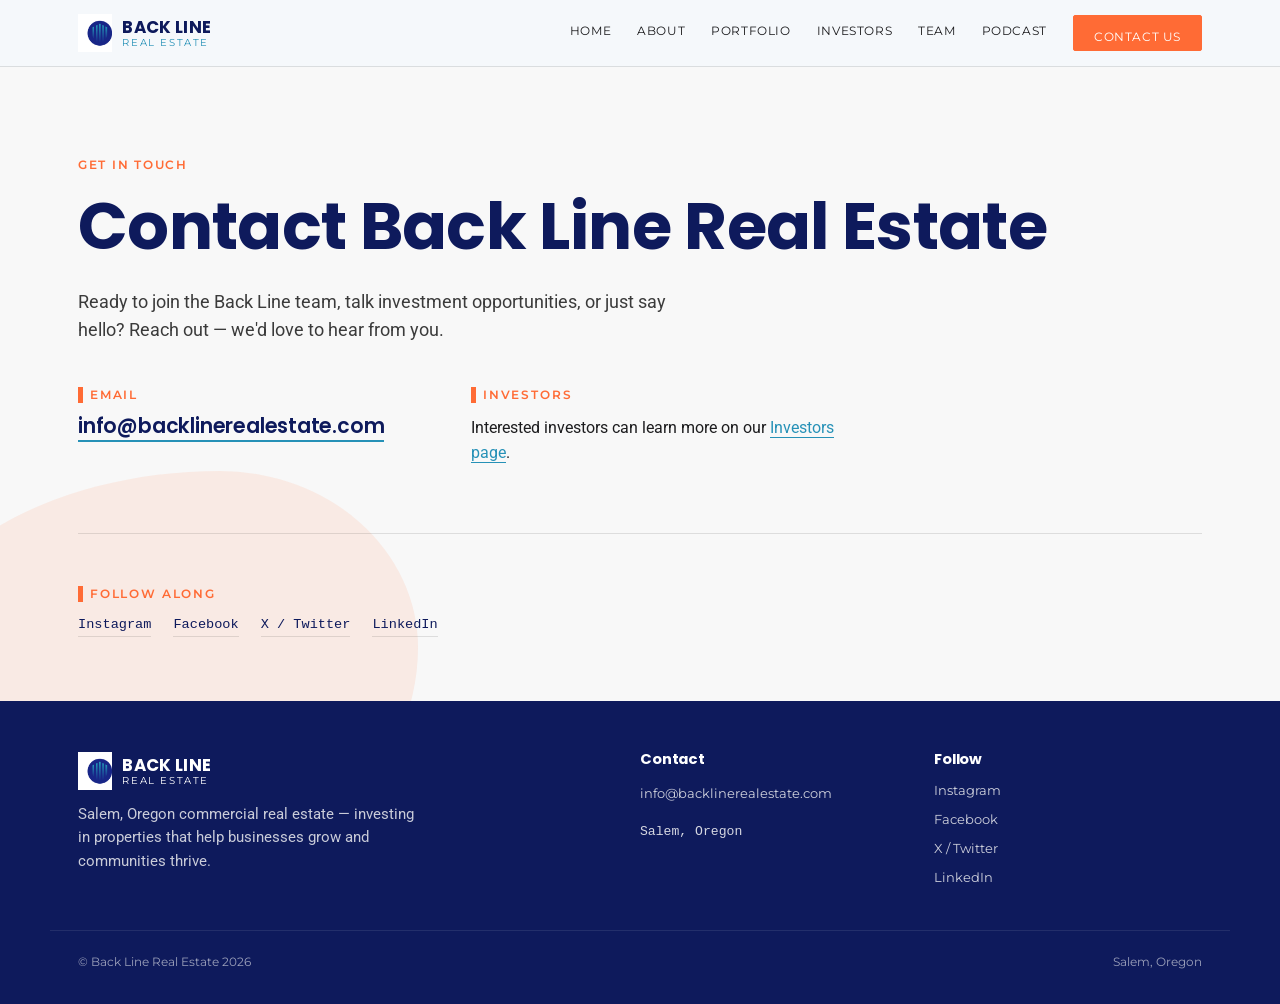
<file: contact.html>
<!DOCTYPE html>
<html lang="en">
<head>
<meta charset="UTF-8">
<meta name="viewport" content="width=device-width, initial-scale=1">
<title>Contact | Back Line Real Estate</title>
<meta name="description" content="Contact Back Line Real Estate in Salem, Oregon for investment opportunities and inquiries.">
<link rel="stylesheet" href="styles.css">
</head>
<body>

<header class="site">
  <div class="bar">
    <a class="logo" href="index.html"><img src="assets/logo-mark.png" alt="Back Line Real Estate mark"><span class="logotype"><b>BACK LINE</b><span>REAL ESTATE</span></span></a>
    <button class="navtoggle" aria-label="Menu" onclick="document.querySelector('nav.primary').classList.toggle('open')"><span></span><span></span><span></span></button>
    <nav class="primary">
      <a href="index.html">Home</a>
      <a href="about.html">About</a>
      <a href="portfolio.html">Portfolio</a>
      <a href="investors.html">Investors</a>
      <a href="team.html">Team</a>
      <a href="podcast.html">Podcast</a>
      <a class="btn" href="contact.html">Contact Us</a>
    </nav>
  </div>
</header>

<section class="hero">
  <div class="wrap">
    <div class="kicker">Get In Touch</div>
    <h1>Contact Back Line Real Estate</h1>
    <p class="lede">Ready to join the Back Line team, talk investment opportunities, or just say hello? Reach out &mdash; we'd love to hear from you.</p>

    <div class="grid grid-2" style="margin-top:2.6rem; max-width:760px;">
      <div>
        <div class="eyebrow">Email</div>
        <h3 style="text-transform:none;"><a href="mailto:info@backlinerealestate.com" style="text-decoration:none; color:var(--navy-deep); border-bottom:2px solid var(--teal);">info@backlinerealestate.com</a></h3>
      </div>
      <div>
        <div class="eyebrow">Investors</div>
        <p class="prose">Interested investors can learn more on our <a href="investors.html" style="color:var(--teal); text-decoration:none; border-bottom:1px solid var(--teal);">Investors page</a>.</p>
      </div>
    </div>

    <div class="tick-rule"></div>

    <div class="eyebrow">Follow Along</div>
    <div style="display:flex; gap:22px; flex-wrap:wrap; font-family:'IBM Plex Mono',monospace; font-size:0.85rem;">
      <a href="https://www.instagram.com/backlinerealestate/" style="color:var(--navy-deep); text-decoration:none; border-bottom:1px solid var(--line);">Instagram</a>
      <a href="https://www.facebook.com/NatBorchers" style="color:var(--navy-deep); text-decoration:none; border-bottom:1px solid var(--line);">Facebook</a>
      <a href="https://x.com/natborchers" style="color:var(--navy-deep); text-decoration:none; border-bottom:1px solid var(--line);">X / Twitter</a>
      <a href="https://www.linkedin.com/in/natborchers/" style="color:var(--navy-deep); text-decoration:none; border-bottom:1px solid var(--line);">LinkedIn</a>
    </div>
  </div>
</section>

<footer class="site">
  <div class="wrap grid">
    <div>
      <div class="logo" style="margin-bottom:0.8em;"><img src="assets/logo-mark.png" alt="Back Line Real Estate mark"><span class="logotype"><b>BACK LINE</b><span>REAL ESTATE</span></span></div>
      <p style="max-width:340px; opacity:0.8; font-size:0.92rem;">Salem, Oregon commercial real estate &mdash; investing in properties that help businesses grow and communities thrive.</p>
    </div>
    <div>
      <h4>Contact</h4>
      <a href="mailto:info@backlinerealestate.com">info@backlinerealestate.com</a>
      <div style="margin-top:1.2em; opacity:0.85; font-size:0.82rem; font-family:'IBM Plex Mono',monospace;">Salem, Oregon</div>
    </div>
    <div>
      <h4>Follow</h4>
      <div class="socials" style="flex-direction:column; gap:8px;">
        <a href="https://www.instagram.com/backlinerealestate/">Instagram</a>
        <a href="https://www.facebook.com/NatBorchers">Facebook</a>
        <a href="https://x.com/natborchers">X / Twitter</a>
        <a href="https://www.linkedin.com/in/natborchers/">LinkedIn</a>
      </div>
    </div>
  </div>
  <div class="wrap bottom">
    <span>&copy; Back Line Real Estate 2026</span>
    <span>Salem, Oregon</span>
  </div>
</footer>

</body>
</html>
</file>
<file: styles.css>
/* Back Line Real Estate: design system v3
   Palette: derived directly from brand mark: deep navy + teal, on a cool near-white
   Type: per official Brand Kit: Poppins (headers) + Roboto (subheaders/paragraphs) + Montserrat (body/labels)
   Signature: vertical "pillar" bars echoing the skyline mark, used as dividers and accents
*/

@import url('https://fonts.googleapis.com/css2?family=Poppins:wght@500;600;700;800&family=Roboto:wght@400;500;600;700&family=Montserrat:wght@400;500;600&display=swap');

:root{
  --navy:#182688;
  --navy-deep:#0e1a5c;
  --teal:#2691b7;
  --teal-light:#6fc6de;
  --orange:#ff6b35;
  --charcoal:#3b3b3b;
  --near-black:#1c1c1e;
  --paper:#f8f8f8;
  --paper-2:#eaeaea;
  --ink:#1c1c1e;
  --steel:#3b3b3b;
  --line:rgba(28,28,30,0.12);
  --max:1180px;
}

*{box-sizing:border-box;}
html{scroll-behavior:smooth;}
body{
  margin:0;
  background:var(--paper);
  color:var(--ink);
  font-family:'Roboto',system-ui,sans-serif;
  font-size:16px;
  line-height:1.6;
  -webkit-font-smoothing:antialiased;
}

h1,h2,h3,h4{
  font-family:'Poppins',sans-serif;
  font-weight:700;
  line-height:1.08;
  letter-spacing:-0.01em;
  margin:0 0 0.4em;
  color:var(--navy-deep);
}
h1{font-size:clamp(2.5rem,5.6vw,4.1rem);}
h2{font-size:clamp(1.8rem,3.6vw,2.6rem);}
h3{font-size:1.28rem; font-weight:600;}
p{margin:0 0 1em;}
a{color:inherit;}
img{max-width:100%; display:block;}

.eyebrow{
  font-family:'Montserrat',sans-serif;
  font-size:0.72rem;
  letter-spacing:0.16em;
  text-transform:uppercase;
  color:var(--orange);
  display:flex;
  align-items:center;
  gap:0.6em;
  margin-bottom:0.9em;
  font-weight:600;
}
.eyebrow::before{
  content:"";
  width:5px; height:16px;
  background:var(--orange);
  display:inline-block;
}

.wrap{max-width:var(--max); margin:0 auto; padding:0 28px; position:relative; z-index:1;}

/* ---- pillar signature element (echoes the mark's skyline bars) ---- */
.pillars{display:flex; gap:5px; align-items:flex-end; height:26px; margin-bottom:1rem;}
.pillars span{
  width:5px; display:block; background:linear-gradient(180deg,var(--teal-light),var(--teal));
  border-radius:1px 1px 0 0;
}
.pillars span:nth-child(1){height:55%;}
.pillars span:nth-child(2){height:78%;}
.pillars span:nth-child(3){height:100%;}
.pillars span:nth-child(4){height:70%;}
.pillars span:nth-child(5){height:88%;}

.frame-mark{position:relative;}
.frame-mark::before{
  content:""; position:absolute; left:0; top:0; bottom:0; width:4px;
  background:linear-gradient(180deg,var(--teal-light),var(--teal));
}

/* ---- tick rule divider ---- */
.tick-rule{height:1px; background:var(--line); margin:3.2rem 0;}

/* ---- header ---- */
header.site{
  position:sticky; top:0; z-index:50;
  background:rgba(245,248,251,0.94);
  backdrop-filter:blur(6px);
  border-bottom:1px solid var(--line);
}
header.site .bar{
  display:flex; align-items:center; justify-content:space-between;
  padding:14px 28px;
  max-width:var(--max); margin:0 auto;
}
.logo{
  display:flex; align-items:center; gap:10px;
  text-decoration:none; color:var(--navy-deep);
}
.logo img{height:38px; width:auto; display:block;}
.logo .logotype{display:flex; flex-direction:column; line-height:1.05;}
.logo .logotype b{
  font-family:'Poppins',sans-serif; font-weight:700; font-size:1.05rem;
  letter-spacing:0.01em; color:var(--navy-deep);
}
.logo .logotype span{
  font-family:'Montserrat',sans-serif; font-size:0.62rem; letter-spacing:0.16em;
  color:var(--teal); text-transform:uppercase;
}
nav.primary{display:flex; align-items:center; gap:26px;}
nav.primary a{
  font-family:'Montserrat',sans-serif;
  font-size:0.76rem; letter-spacing:0.05em; text-transform:uppercase;
  text-decoration:none; color:var(--ink);
  padding-bottom:3px; border-bottom:1px solid transparent;
  transition:border-color .15s ease, color .15s ease;
}
nav.primary a:hover, nav.primary a.active{border-color:var(--teal); color:var(--navy);}
.btn{
  font-family:'Montserrat',sans-serif;
  font-size:0.76rem; letter-spacing:0.05em; text-transform:uppercase;
  text-decoration:none;
  background:var(--navy); color:#fff;
  padding:11px 20px; display:inline-block; border-radius:2px;
  border:1px solid var(--navy);
  transition:background .15s ease, opacity .15s ease;
}
.btn:hover{background:var(--navy-deep);}
.btn.outline{background:transparent; color:var(--navy); border-color:var(--navy);}
.btn.outline:hover{background:var(--navy); color:#fff;}
nav.primary .btn{background:var(--orange) !important; border-color:var(--orange) !important; color:#fff !important;}
nav.primary .btn:hover{background:#e85a26 !important; border-color:#e85a26 !important; color:#fff !important;}
.navtoggle{display:none; background:none; border:none; cursor:pointer; padding:4px;}
.navtoggle span{display:block; width:24px; height:2px; background:var(--ink); margin:5px 0;}

/* ---- hero ---- */
.hero{padding:5.5rem 0 4rem; position:relative; overflow:hidden;}
.hero::before{
  content:"";
  position:absolute; left:-8%; bottom:-30%; width:520px; height:420px;
  background:var(--orange);
  opacity:0.10;
  border-radius:62% 38% 55% 45% / 48% 42% 58% 52%;
  z-index:0; pointer-events:none;
}
.hero .wrap{position:relative; z-index:1;}
.hero .kicker{
  font-family:'Montserrat',sans-serif; font-size:0.78rem;
  letter-spacing:0.14em; text-transform:uppercase; color:var(--orange); margin-bottom:1rem; font-weight:600;
}
.hero .lede{max-width:620px; font-size:1.1rem; color:var(--steel);}

/* wavy-line accent (brand kit signature) */
.wavy-lines{position:absolute; pointer-events:none; opacity:0.5; z-index:0;}
.wavy-lines svg{display:block;}

/* dot-cluster accent (brand kit signature) */
.dot-cluster{position:absolute; pointer-events:none; opacity:0.55; z-index:0;}
.dot-cluster svg{display:block;}

/* ---- sections ---- */
section{padding:3.4rem 0;}
.section-alt{background:var(--paper-2);}
.section-dark{background:var(--navy-deep); color:var(--paper); position:relative; overflow:hidden;}
.section-dark h2,.section-dark h3{color:#fff;}
.section-dark .eyebrow{color:var(--teal-light);}
.section-dark .eyebrow::before{background:linear-gradient(180deg,var(--teal-light),var(--teal));}
.section-dark p{color:rgba(245,248,251,0.82);}

/* ---- grids ---- */
.grid{display:grid; gap:26px;}
.grid-2{grid-template-columns:repeat(2,1fr);}
.grid-3{grid-template-columns:repeat(3,1fr);}
.grid-4{grid-template-columns:repeat(4,1fr);}

/* ---- portfolio card ---- */
.property{background:#fff; border:1px solid var(--line); border-radius:3px; overflow:hidden;}
.property .imgframe{position:relative; overflow:hidden; aspect-ratio:4/3; background:var(--steel);}
.property .imgframe img{width:100%; height:100%; object-fit:cover;}
.property .imgframe::after{
  content:""; position:absolute; left:0; top:0; bottom:0; width:4px;
  background:linear-gradient(180deg,var(--teal-light),var(--teal));
}
.property .meta{padding:20px;}
.property .parcel{
  font-family:'Montserrat',sans-serif; font-size:0.68rem; color:var(--teal);
  letter-spacing:0.1em; margin-bottom:0.4em; font-weight:500;
}
.property h3{margin-bottom:0.3em;}
.property a.link{
  font-family:'Montserrat',sans-serif; font-size:0.78rem; letter-spacing:0.03em;
  text-decoration:none; color:var(--navy); border-bottom:1px solid var(--navy);
  display:inline-block; margin-top:0.6em;
}

/* ---- team card ---- */
.person{background:#fff; border:1px solid var(--line); border-radius:3px; overflow:hidden;}
.person .imgframe{aspect-ratio:1; overflow:hidden; background:var(--steel); position:relative;}
.person .imgframe img{width:100%; height:100%; object-fit:cover; object-position:center 15%;}
.person .imgframe::after{
  content:""; position:absolute; left:0; top:0; bottom:0; width:4px;
  background:linear-gradient(180deg,var(--teal-light),var(--teal));
}
.person .meta{padding:18px;}
.person .role{
  font-family:'Montserrat',sans-serif; font-size:0.68rem; color:var(--teal);
  text-transform:uppercase; letter-spacing:0.1em; margin-bottom:0.3em; font-weight:500;
}

/* ---- stat row ---- */
.stats{display:flex; flex-wrap:wrap; gap:0; border-top:1px solid var(--line); border-bottom:1px solid var(--line);}
.stat{flex:1; min-width:150px; padding:1.6rem 1.4rem; border-right:1px solid var(--line);}
.stat:last-child{border-right:none;}
.stat .num{font-family:'Poppins',sans-serif; font-weight:700; font-size:2.5rem; color:var(--teal-light); line-height:1;}
.stat .lbl{font-family:'Montserrat',sans-serif; font-size:0.7rem; letter-spacing:0.08em; text-transform:uppercase; color:rgba(245,248,251,0.7); margin-top:0.4em;}

/* ---- footer ---- */
footer.site{background:var(--navy-deep); color:var(--paper); padding:3.2rem 0 2rem; position:relative; overflow:hidden;}
footer.site .grid{grid-template-columns:2fr 1fr 1fr;}
footer.site h4{color:#fff; font-size:0.92rem; margin-bottom:0.8em; font-family:'Poppins',sans-serif;}
footer.site a{color:var(--paper); opacity:0.82; text-decoration:none; font-family:'Montserrat',sans-serif; font-size:0.82rem;}
footer.site a:hover{opacity:1; color:var(--teal-light);}
footer.site .socials{display:flex; gap:16px; margin-top:0.6em;}
footer.site .bottom{
  margin-top:2.6rem; padding-top:1.4rem; border-top:1px solid rgba(245,248,251,0.15);
  font-family:'Montserrat',sans-serif; font-size:0.72rem; opacity:0.6;
  display:flex; justify-content:space-between; flex-wrap:wrap; gap:8px;
}
footer .logo .logotype b, footer .logo .logotype span{color:#fff;}

/* ---- misc content blocks ---- */
.prose{max-width:680px;}
.prose p{color:var(--steel); font-size:1.02rem;}
.quote-block{
  border-left:3px solid var(--teal); padding-left:1.4rem; margin:2rem 0;
  font-family:'Poppins',sans-serif; font-weight:600; font-size:1.4rem;
  line-height:1.3; color:var(--navy-deep);
}

@media (max-width:860px){
  .grid-2,.grid-3,.grid-4{grid-template-columns:1fr;}
  footer.site .grid{grid-template-columns:1fr;}
  nav.primary{
    position:fixed; inset:64px 0 0 0; background:var(--paper);
    flex-direction:column; align-items:flex-start; padding:24px 28px; gap:20px;
    transform:translateX(100%); transition:transform .2s ease; overflow-y:auto;
  }
  nav.primary.open{transform:translateX(0);}
  .navtoggle{display:block;}
  .stat{min-width:120px;}
}
</file>
